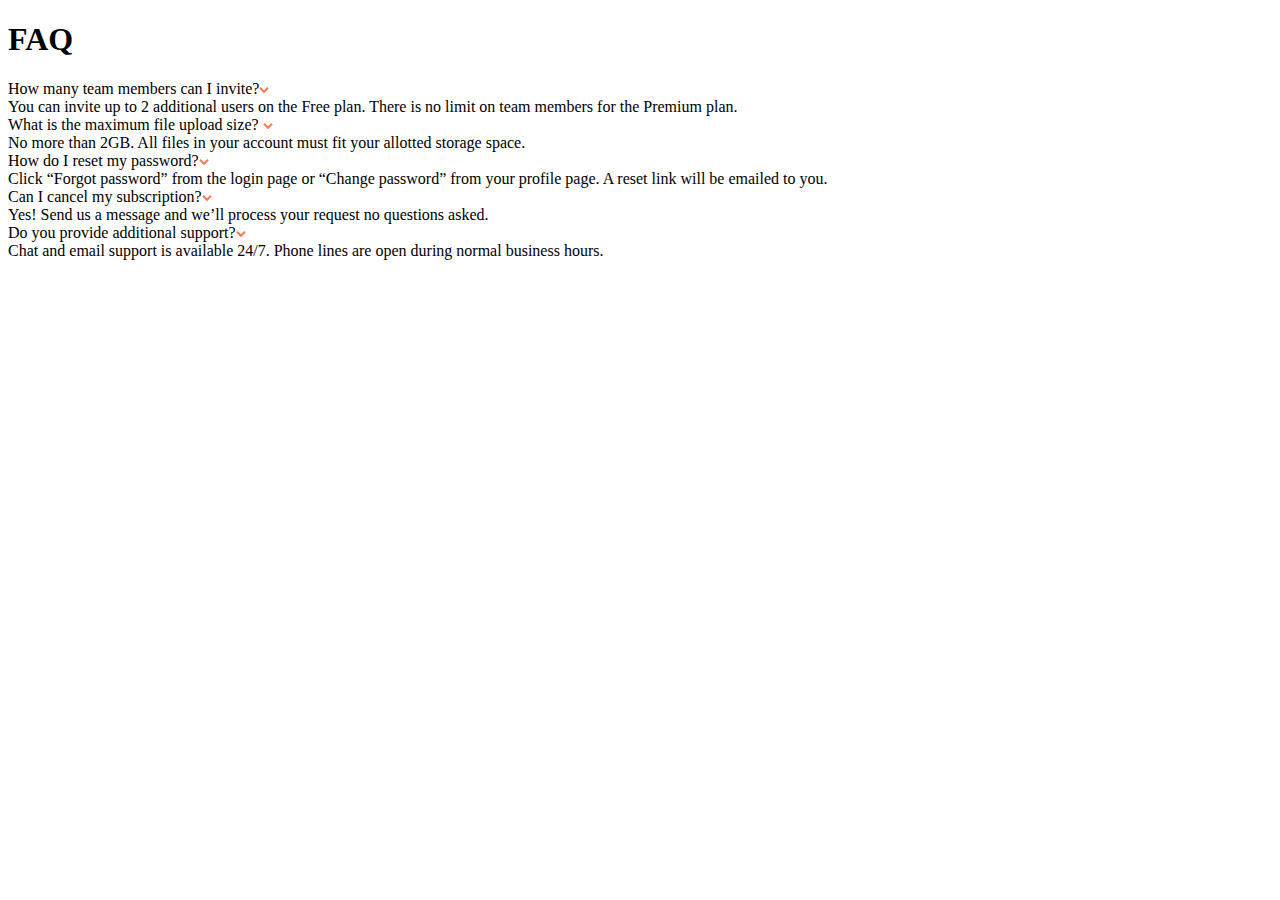
<file: FaqCard frontendmentor/index.html>
<!DOCTYPE html>
<html lang="en">
  <head>
    <meta charset="UTF-8" />
    <meta name="viewport" content="width=device-width, initial-scale=1.0" />
    <!-- displays site properly based on user's device -->

    <link
      rel="icon"
      type="image/png"
      sizes="32x32"
      href="./images/favicon-32x32.png"
    />

    <title>Frontend Mentor | FAQ Accordion Card</title>

    <!-- Feel free to remove these styles or customise in your own stylesheet 👍 -->
    <style>
      .attribution {
        font-size: 11px;
        text-align: center;
      }
      .attribution a {
        color: hsl(228, 45%, 44%);
      }
    </style>
    <link rel="stylesheet" href="style.css">
  </head>
  <body>
    <div class="mainCard">
      <div class="imgContainer"></div>
      <div class="faqContainer">
        <h1 class="header">FAQ</h1>
        <div class="questionCell">
          How many team members can I invite?<img
            src="./images/icon-arrow-down.svg"
            alt=""
          />
        </div>
        <div class="answerCell">
          You can invite up to 2 additional users on the Free plan. There is no
          limit on team members for the Premium plan.
        </div>
        <div class="questionCell">
          What is the maximum file upload size?
          <img src="./images/icon-arrow-down.svg" alt="" />
        </div>
        <div class="answerCell">
          No more than 2GB. All files in your account must fit your allotted
          storage space.
        </div>
        <div class="questionCell">
          How do I reset my password?<img
            src="./images/icon-arrow-down.svg"
            alt=""
          />
        </div>
        <div class="asnwerCell">
          Click “Forgot password” from the login page or “Change password” from
          your profile page. A reset link will be emailed to you.
        </div>
        <div class="questionCell">
          Can I cancel my subscription?<img
            src="./images/icon-arrow-down.svg"
            alt=""
          />
        </div>
        <div class="answerCell">
          Yes! Send us a message and we’ll process your request no questions
          asked.
        </div>
        <div class="questionCell">
          Do you provide additional support?<img
            src="./images/icon-arrow-down.svg"
            alt=""
          />
        </div>
        <div class="answerCell">
          Chat and email support is available 24/7. Phone lines are open during
          normal business hours.
        </div>
      </div>
    </div>
  </body>
</html>
</file>
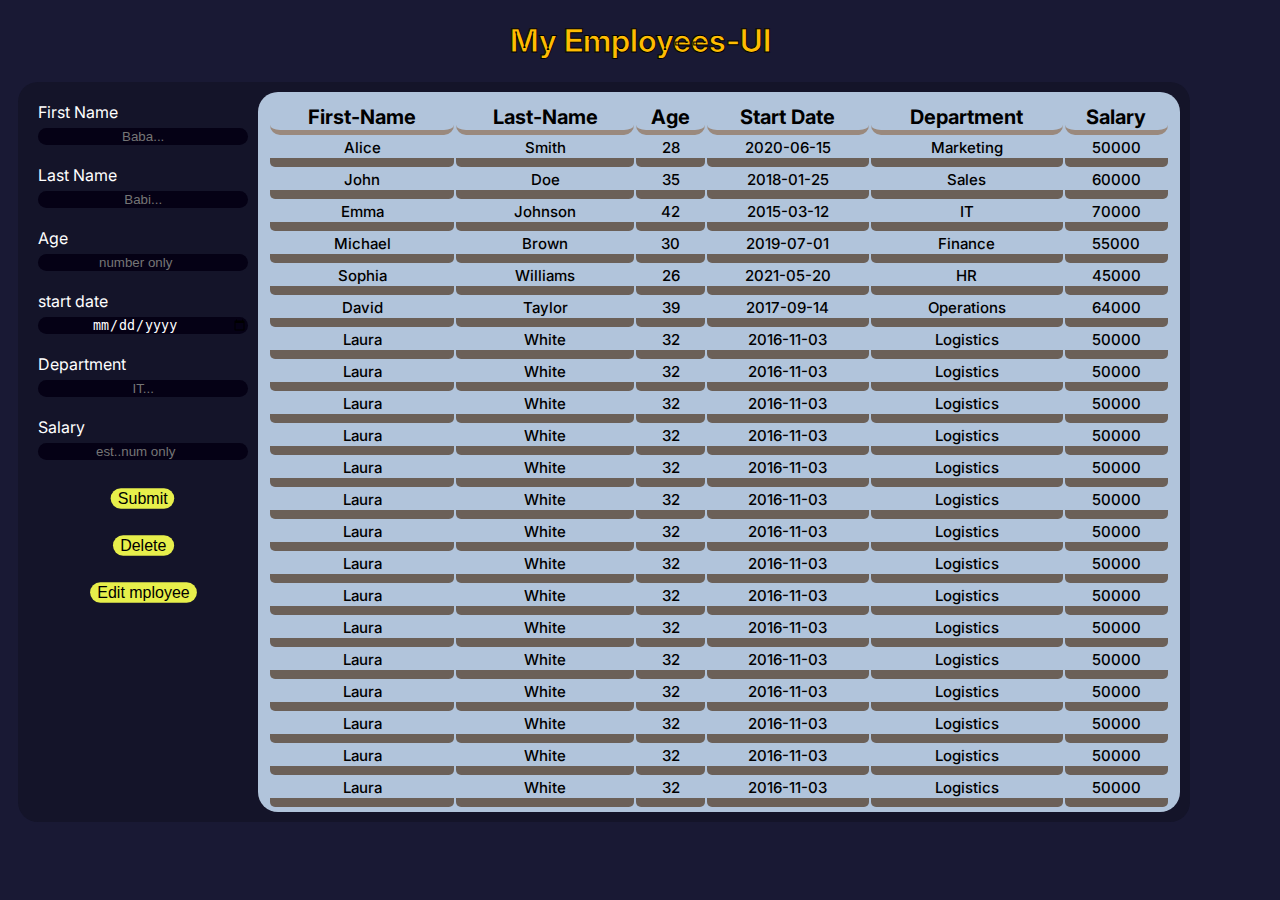
<file: project employee/index.html>
<!DOCTYPE html>
<html lang="en">
  <head>
    <meta charset="UTF-8" />
    <meta name="viewport" content="width=device-width, initial-scale=1.0" />
    <title>My employees</title>
    <link rel="preconnect" href="https://fonts.googleapis.com" />
    <link rel="preconnect" href="https://fonts.gstatic.com" crossorigin />
    <link
      href="https://fonts.googleapis.com/css2?family=Inter:ital,opsz,wght@0,14..32,100..900;1,14..32,100..900&display=swap"
      rel="stylesheet"
    />
    <link rel="stylesheet" href="style.css" />
  </head>
  <body>
    <h1 class="bigHeader">My Employees-UI</h1>
    <div class="bodyCard">
      <div class="elEmployeeCreate">
        <form action="">
          <label for="fName" id="fName">First Name</label>
          <input
            type="text"
            name="fName"
            id="fName"
            placeholder="Baba..."
          /><br />
          <label for="lname" id="lName">Last Name</label>
          <input
            type="text"
            name="lname"
            id="lname"
            placeholder="Babi..."
          /><br />
          <label for="age" id="Age">Age</label>
          <input
            type="number"
            name="age"
            id="age"
            placeholder="number only"
          /><br />
          <label for="date" id="Date">start date</label>
          <input type="date" name="date" id="date" /><br />
          <label for="Department" id="department">Department</label>
          <input
            type="text"
            name="department"
            id="department"
            placeholder="IT..."
          /><br />
          <label for="salary" id="salary">Salary</label>
          <input
            type="number"
            name="salary"
            id="salary"
            placeholder="est..num only"
          /><br />
        </form>
        <div class="crudBtns">
          <button id="submit">Submit</button>
          <button id="delete">Delete</button>
          <button id="edit">Edit mployee</button>
        </div>
      </div>
      <div class="elEmployeeInfo">
        <table class="employeesTable" id="table">
          <tr>
            <th id="empFName">First-Name</th>
            <th id="empLName">Last-Name</th>
            <th id="empAge">Age</th>
            <th id="empDate">Start Date</th>
            <th id="empDepartment">Department</th>
            <th id="empSalary">Salary</th>
          </tr>
        </table>
      </div>
    </div>
    <script type="module" src="controller.js"></script>
  </body>
</html>
</file>
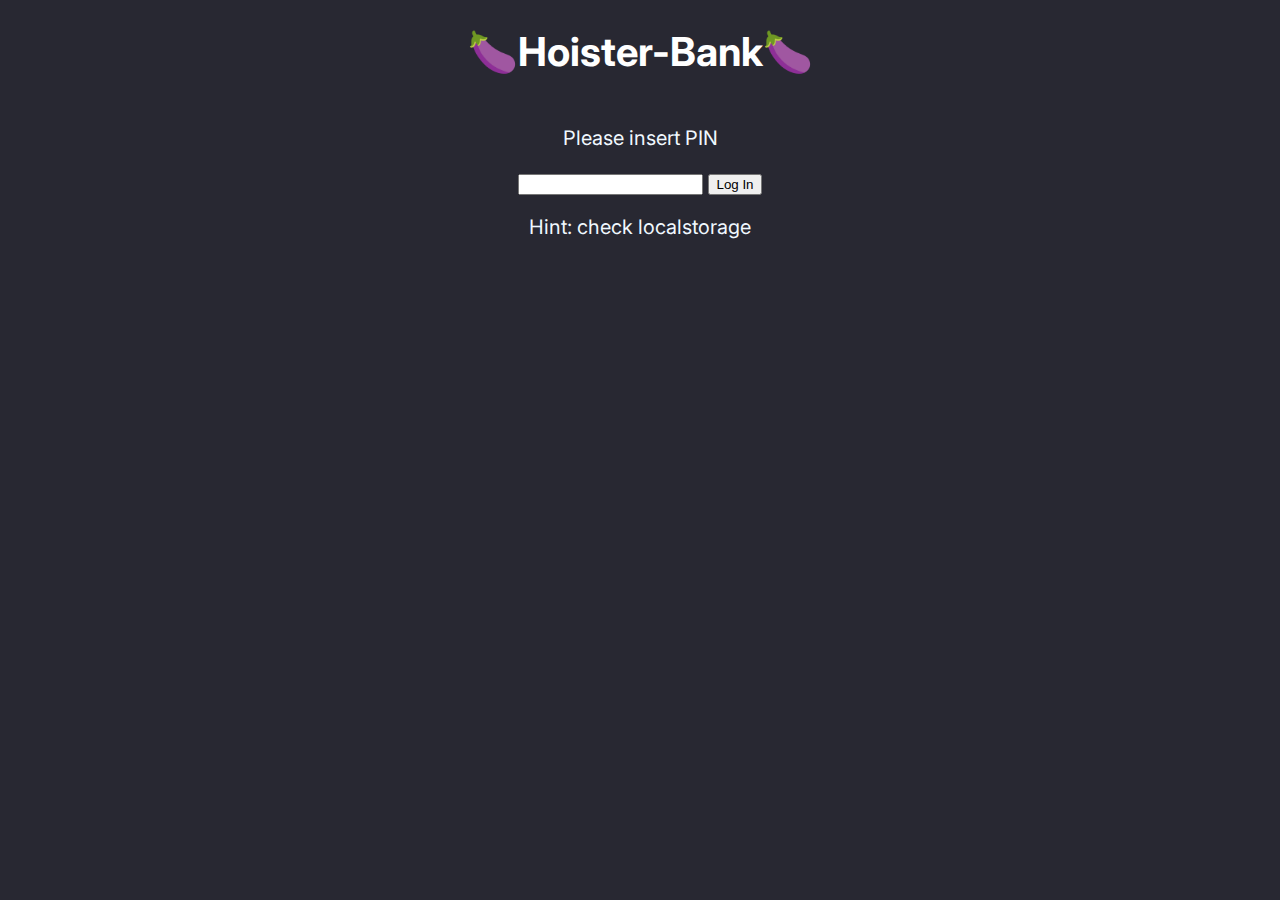
<file: ATM project/main.html>
<!DOCTYPE html>
<html lang="en">
  <head>
    <meta charset="UTF-8" />
    <meta name="viewport" content="width=device-width, initial-scale=1.0" />
    <title>Bank</title>
    <link
      href="https://fonts.googleapis.com/css2?family=Inter:ital,opsz,wght@0,14..32,100..900;1,14..32,100..900&display=swap"
      rel="stylesheet"
    />
    <link rel="stylesheet" href="style.css" />
  </head>
  <body>
    <h1>🍆Hoister-Bank🍆</h1>
    <form class="mainCard">
      <p style="color: aliceblue">Please insert PIN</p>
      <input type="text" id="pinInput" maxlength="4" max="9999" />
      <button>Log In</button>
      <p style="color: aliceblue">Hint: check localstorage</p>
    </form>
    <p id="validation"></p>
    <div id="buttonsDiv" class="hidden">
      <button id="depositBtn" class="funcButtons">Deposit</button>
      <button id="whithdrawBtn" class="funcButtons">Withdraw</button>
      <button id="balanceBtn" class="funcButtons">Balance</button>
      <button id="lastTransactionsBtn" class="funcButtons">
        Last Transactions
      </button>
    </div>
    <div id="categoriesCards">
      <div id="depositCard" class="hidden">
        <h1>Depo-Eggplants🍆</h1>
        <input
          type="text"
          placeholder="depo those sweet eggies"
          id="depositInput"
        />
        <button id="depotInputBtn">send</button>
      </div>
      <div id="withdrawCard" class="hidden">
        <h1>🍆💸Withdraw eggPlants💸🍆</h1>
        <input
          type="text"
          placeholder="here you can draw your 🍆"
          id="withdrawInput"
        />
        <button id="withdrawInputBtn">Take</button>
      </div>
      <div id="balanceCard" class="hidden"></div>
      <div id="lastTransactionCard" class="hidden"></div>
    </div>
    <script src="main.js"></script>
  </body>
</html>
</file>
<file: FaqCard frontendmentor/style.css>
body {
  background-color: hsl(273, 75%, 66%) hsl(240, 73%, 65%);
}
</file>
<file: project employee/style.css>
html {
  width: 100%;
  overflow-x: hidden;
}

body {
  background-color: rgb(25, 25, 52);
  color: white;
  font-family: "Inter";
}

.bodyCard {
  display: flex;
  background-color: rgb(20, 20, 41);
  padding: 10px;
  width: 90vw;
  height: 80vh;
  margin-left: 10px;
  transition: 0.9s;
  border-radius: 20px;
}

.bodyCard:hover {
  -webkit-box-shadow: 10px 10px 5px 0px rgba(115, 115, 115, 0.75);
  -moz-box-shadow: 10px 10px 5px 0px rgba(191, 191, 191, 0.75);
  box-shadow: 10px 10px 5px 0px rgba(8, 11, 43, 0.75);
  transform: translateY(5px);
  border-radius: 20px;
}

.bigHeader {
  text-align: center;
  color: rgb(255, 188, 2);
  -webkit-text-stroke: 1px;
  -webkit-text-stroke-color: black;
}

.elEmployeeCreate {
  flex-direction: column;
  width: 20%;
}

.elEmployeeCreate form {
  display: flex;
  flex-direction: column;
  padding: 10px;
}

form input {
  text-align: center;
  background-color: rgb(5, 1, 21);
  color: white;
  border: hidden;
  border-radius: 20px;
  margin-top: 6px;
}

.elEmployeeInfo {
  width: 80%;
  background-color: rgb(177, 196, 219);
  border-radius: 20px;
  color: black;
  font-size: 15px;
  overflow: scroll;
}

.elEmployeeInfo::-webkit-scrollbar {
  display: none;
}

table {
  width: 100%;
  height: 96%;
  padding: 10px;
  /* display: block; */
  text-align: center;
}

th {
  border-bottom: 5px solid rgb(154, 137, 125);
  border-radius: 10px;
  font-size: 20px;
  font-weight: 700;
}

td {
  border-bottom: 9px solid rgb(107, 96, 88);
  border-radius: 5px;
  font-size: 15px;
  font-weight: 500;
  transition: 0.1s;
}

tr {
  border: 2px solid black;
  height: auto;
}

.selected {
  color: tomato;
  font-size: 16px;
}

.crudBtns {
  display: flex;
  flex-direction: column;
  gap: 30px;
  width: 100%;
  align-items: center;
}

.crudBtns button {
  border-radius: 10px;
  scale: 1.2;
  background-color: rgb(231, 239, 75);
  border: hidden;
  transition: 0.3s;
}

.crudBtns button:active {
  background-color: rgb(239, 201, 75);
  scale: 1.1;
}
</file>
<file: ATM project/style.css>
body {
  background-color: rgb(40, 40, 50);
  text-align: center;
  font-family: "inter";
  font-size: 20px;
}
h1 {
  text-align: center;
  color: white;
}

.mainCard {
  margin-top: 50px;
  text-align: center;
}

.valid {
  color: lightgreen;
  text-align: center;
  font-weight: 600px;
  font-size: 30px;
  transition: 0.7s;
}
.invalid {
  color: red;
  text-align: center;
  font-weight: 600px;
  font-size: 30px;
  transition: 0.2s;
}

.hidden {
  display: none;
}

.shown {
  display: block;
  transition: 5s;
}

#buttonsDiv {
  text-align: center;
  margin-top: 30px;
}

div {
  margin-top: 100px;
}

#depositCard h2 {
  color: aliceblue;
}

#categoriesCards {
  background-color: rgb(73, 73, 74);
  border-radius: 15px;
  width: 90%;
  margin-left: 40px;
  height: auto;
  transition: 1200ms;
}

#categoriesCards > div {
  padding: 20px;
}

#categoriesCards > div > h2 {
  background-color: rgb(163, 48, 173);
  color: rgb(255, 255, 255);
  width: fit-content;
  margin: auto;
  margin-top: 20px;
  border-radius: 10px;
}

.balance {
  opacity: 0;
  transition: opacity 1s ease-in-out;
}

.balance.show {
  opacity: 1;
  color: rgb(255, 255, 255);
  background-color: rgb(163, 48, 173);
  border-radius: 20px;
}

table {
  margin-left: 22%;
}

th {
  border-right: 3px solid;
  padding-right: 10px;
  padding-left: 10px;
}

.show {
  opacity: 1;
  color: rgb(255, 255, 255);
  background-color: rgb(163, 48, 173);
  border-radius: 20px;
}

#lastTransactionCard {
  font-size: 1.5vw;
}


@media screen and (max-width:376px) {
 #categoriesCards{
    margin: auto;
  }
  
}
</file>
